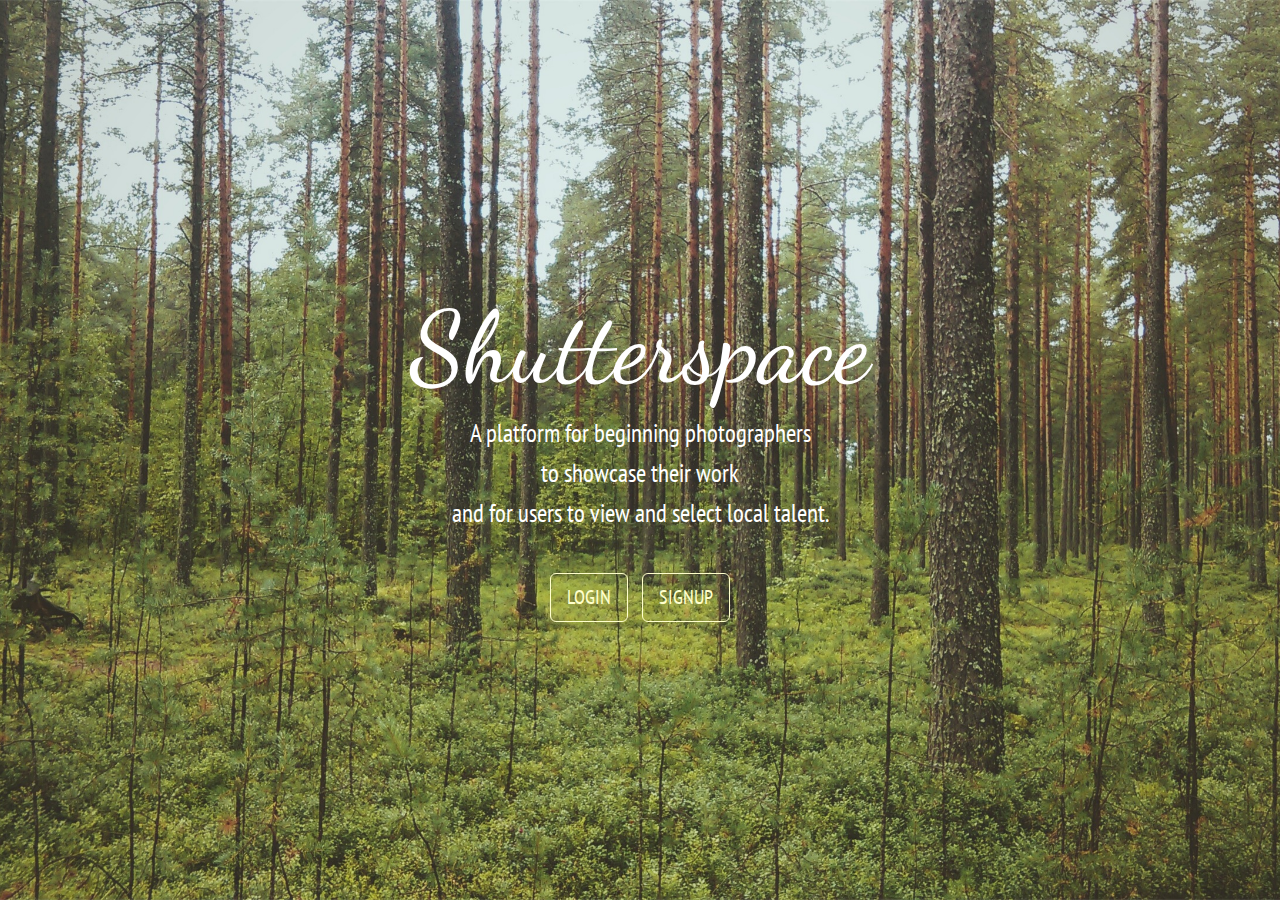
<file: static/index.html>
<!DOCTYPE html>
<html lang="en">

<head>

    <meta charset="utf-8">
    <meta http-equiv="X-UA-Compatible" content="IE=edge">
    <meta name="viewport" content="width=device-width, initial-scale=1">
    <meta name="description" content="">
    <meta name="author" content="">

    <title>ShutterSpace</title>

    <!-- Bootstrap Core CSS -->
    <link href="css/bootstrap.min.css" rel="stylesheet">

    <!-- Custom CSS -->
    <link href="css/shutterspace.css" rel="stylesheet">

    <!-- Custom Fonts -->
    <link href="font-awesome/css/font-awesome.min.css" rel="stylesheet" type="text/css">
    <link href='http://fonts.googleapis.com/css?family=Dancing+Script' rel='stylesheet' type='text/css'>
    <link href='http://fonts.googleapis.com/css?family=PT+Sans+Narrow' rel='stylesheet' type='text/css'>



    <!-- HTML5 Shim and Respond.js IE8 support of HTML5 elements and media queries -->
    <!-- WARNING: Respond.js doesn't work if you view the page via file:// -->
    <!--[if lt IE 9]>
        <script src="https://oss.maxcdn.com/libs/html5shiv/3.7.0/html5shiv.js"></script>
        <script src="https://oss.maxcdn.com/libs/respond.js/1.4.2/respond.min.js"></script>
    <![endif]-->
</head>

<body id="page-top" data-spy="scroll" data-target=".navbar-fixed-top">

    <!-- Intro Header -->
    <header class="intro">
        <div class="intro-body">
            <div class="container">
                <div class="row">
                    <div class="col-md-8 col-md-offset-2">
                        <h1 class="brand-heading"><a href="index.html">Shutterspace</a></h1>
                        <p class="intro-text">A platform for beginning photographers<br/> 
                        to showcase their work <br/>
                        and for users to view and select local talent.</p>
                        <a href="login.html" class="btn btn-default btn-lg"><span class="network-name">LOGIN</span></a>
                        <a href="signup.html" class="btn btn-default btn-lg"><span class="network-name">SIGNUP</span></a>
                    </div>
                </div>
            </div>
        </div>
    </header>


    <!-- jQuery -->
    <script src="js/jquery.js"></script>

    <!-- Bootstrap Core JavaScript -->
    <script src="js/bootstrap.min.js"></script>

    <!-- Plugin JavaScript -->
    <script src="js/jquery.easing.min.js"></script>


    <!-- Custom Theme JavaScript -->
    <script src="js/shutterspace.js"></script>

</body>

</html>
</file>
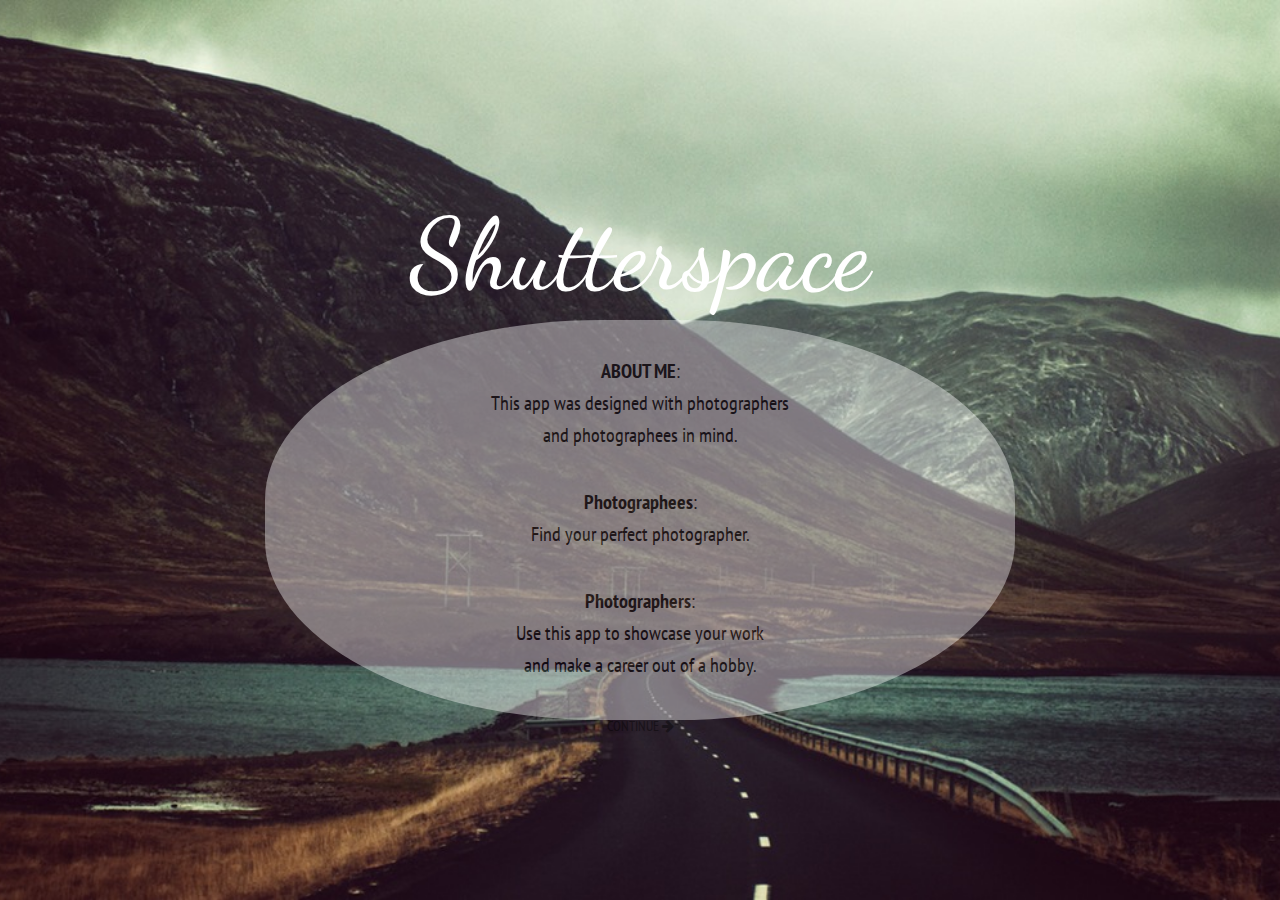
<file: static/aboutpage.html>
<!DOCTYPE html>
<html lang="en">

<head>

    <meta charset="utf-8">
    <meta http-equiv="X-UA-Compatible" content="IE=edge">
    <meta name="viewport" content="width=device-width, initial-scale=1">
    <meta name="description" content="">
    <meta name="author" content="">

    <title>ShutterSpace</title>

    <!-- Bootstrap Core CSS -->
    <link href="css/bootstrap.min.css" rel="stylesheet">

    <!-- Custom CSS -->
    <link href="css/shutterspace.css" rel="stylesheet">

    <!-- Icons -->
    <link rel="stylesheet" type="text/css" media="screen" href="ionicons-2.0.1/css/ionicons.min.css?v=2.0.1">

    <!-- Custom Fonts -->
    <link href="font-awesome/css/font-awesome.min.css" rel="stylesheet" type="text/css">
    <link href='http://fonts.googleapis.com/css?family=Dancing+Script' rel='stylesheet' type='text/css'>
    <link href='http://fonts.googleapis.com/css?family=PT+Sans+Narrow' rel='stylesheet' type='text/css'>



    <!-- HTML5 Shim and Respond.js IE8 support of HTML5 elements and media queries -->
    <!-- WARNING: Respond.js doesn't work if you view the page via file:// -->
    <!--[if lt IE 9]>
        <script src="https://oss.maxcdn.com/libs/html5shiv/3.7.0/html5shiv.js"></script>
        <script src="https://oss.maxcdn.com/libs/respond.js/1.4.2/respond.min.js"></script>
    <![endif]-->
</head>

<body id="page-top" data-spy="scroll" data-target=".navbar-fixed-top">

    <!-- Intro Header -->
    <header class="about">
        <div class="about-body">
            <div class="container">
                <div class="row">
                    <div class="col-md-8 col-md-offset-2">
                        <h1 class="brand-heading"><a href="index.html">Shutterspace</a></h1>
                        <div class="aboutme">
                            <p><strong>ABOUT ME</strong>:
                            <br/>This app was designed with photographers <br/>and photographees in mind. </p>
                            <p><strong>Photographees</strong>: <br/>Find your perfect photographer.</p>
                            <p><strong>Photographers</strong>: <br/>Use this app to showcase your work <br/>and make a career out of a hobby.</p>
                            <a href="signup.html"><div class="continue">CONTINUE <i class="fa fa-arrow-right"></i></a></div>
                        </div>

                    </div>
                </div>
            </div>
        </div>
    </header>


    <!-- jQuery -->
    <script src="js/jquery.js"></script>

    <!-- Bootstrap Core JavaScript -->
    <script src="js/bootstrap.min.js"></script>

    <!-- Plugin JavaScript -->
    <script src="js/jquery.easing.min.js"></script>


    <!-- Custom Theme JavaScript -->
    <script src="js/shutterspace.js"></script>

</body>

</html>
</file>
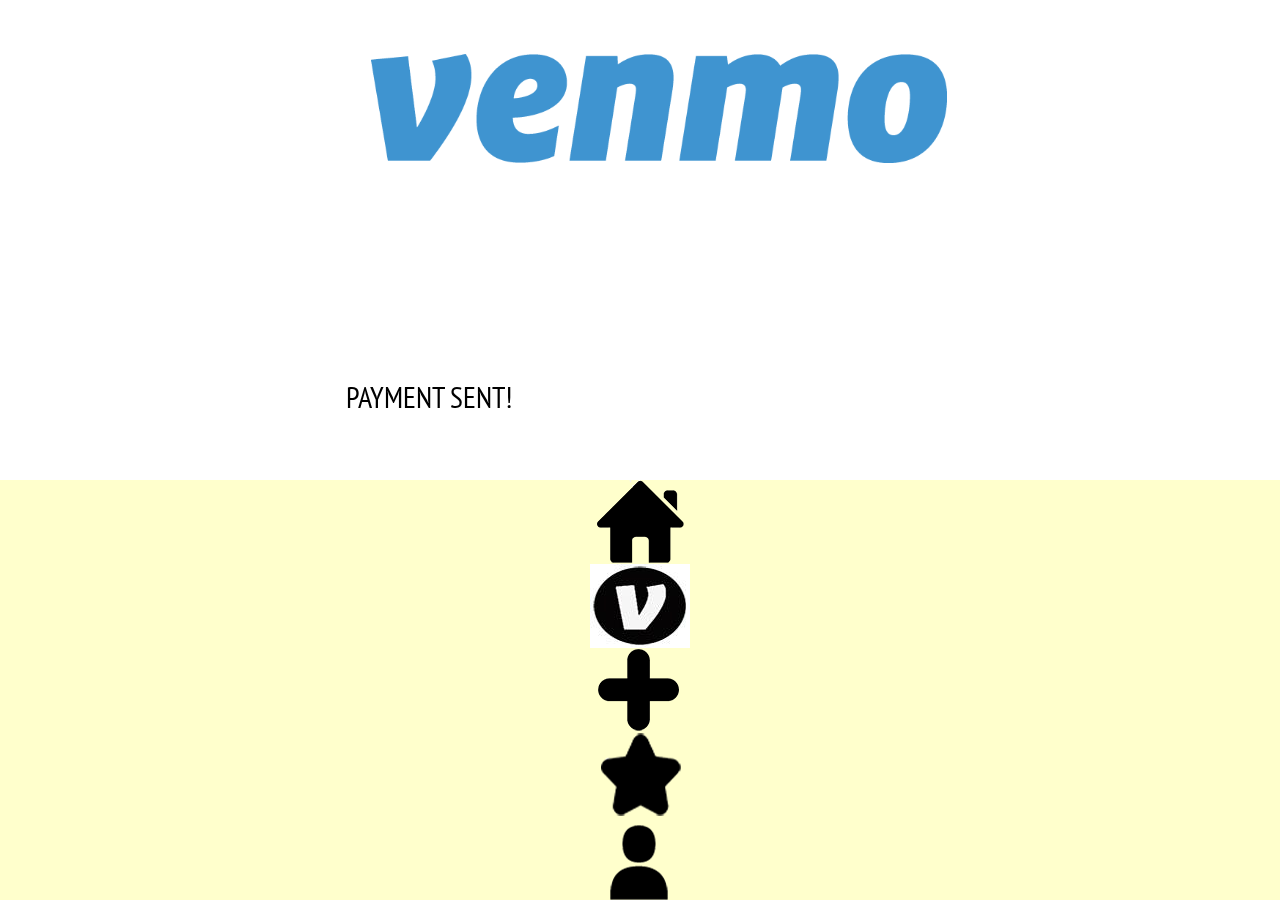
<file: static/pay.html>
<!DOCTYPE html>
<html lang="en">

<head>

    <meta charset="utf-8">
    <meta http-equiv="X-UA-Compatible" content="IE=edge">
    <meta name="viewport" content="width=device-width, initial-scale=1">
    <meta name="description" content="">
    <meta name="author" content="">

    <title>ShutterSpace</title>

    <!-- Bootstrap Core CSS -->
    <link href="css/bootstrap.min.css" rel="stylesheet">

    <!-- Custom CSS -->
    <link href="css/shutterspace.css" rel="stylesheet">

    <!-- Custom Fonts -->
    <link href="font-awesome/css/font-awesome.min.css" rel="stylesheet" type="text/css">
    <link href='http://fonts.googleapis.com/css?family=Dancing+Script' rel='stylesheet' type='text/css'>
    <link href='http://fonts.googleapis.com/css?family=PT+Sans+Narrow' rel='stylesheet' type='text/css'>


    <!-- HTML5 Shim and Respond.js IE8 support of HTML5 elements and media queries -->
    <!-- WARNING: Respond.js doesn't work if you view the page via file:// -->
    <!--[if lt IE 9]>
        <script src="https://oss.maxcdn.com/libs/html5shiv/3.7.0/html5shiv.js"></script>
        <script src="https://oss.maxcdn.com/libs/respond.js/1.4.2/respond.min.js"></script>
    <![endif]-->


</head>
<body>
    <div class="container">
        <img class ="venmoimg" src="img/venmo.png"/>

        <h2 class = "payment"> Payment Sent! </h2>
    </div>

<header class="homepage">
    <div class="homepage-body">
    <div class="bottom">
        <div class="footer">
                <div class="footericons"><a href="homepage.html"><img class="icons" src="img/home.png"/></a></div>
                <div class="footericons"><a href="venmo.html"><img class="iconsv" src="img/venmo1.png"/></a></div>
                <div class="footericons"><a href="upload.html"><img class="icons" src="img/plus.png"/></a></div>
                <div class="footericons"><a href="liked.html"><img class="icons" src="img/star.png"/></a></div>
                <div class="footericons"> <a href="profile.html"><img class="icons" src="img/person.png"/></a></div>
        </div>
    </div>
    </div>
</header>
</body>
</file>
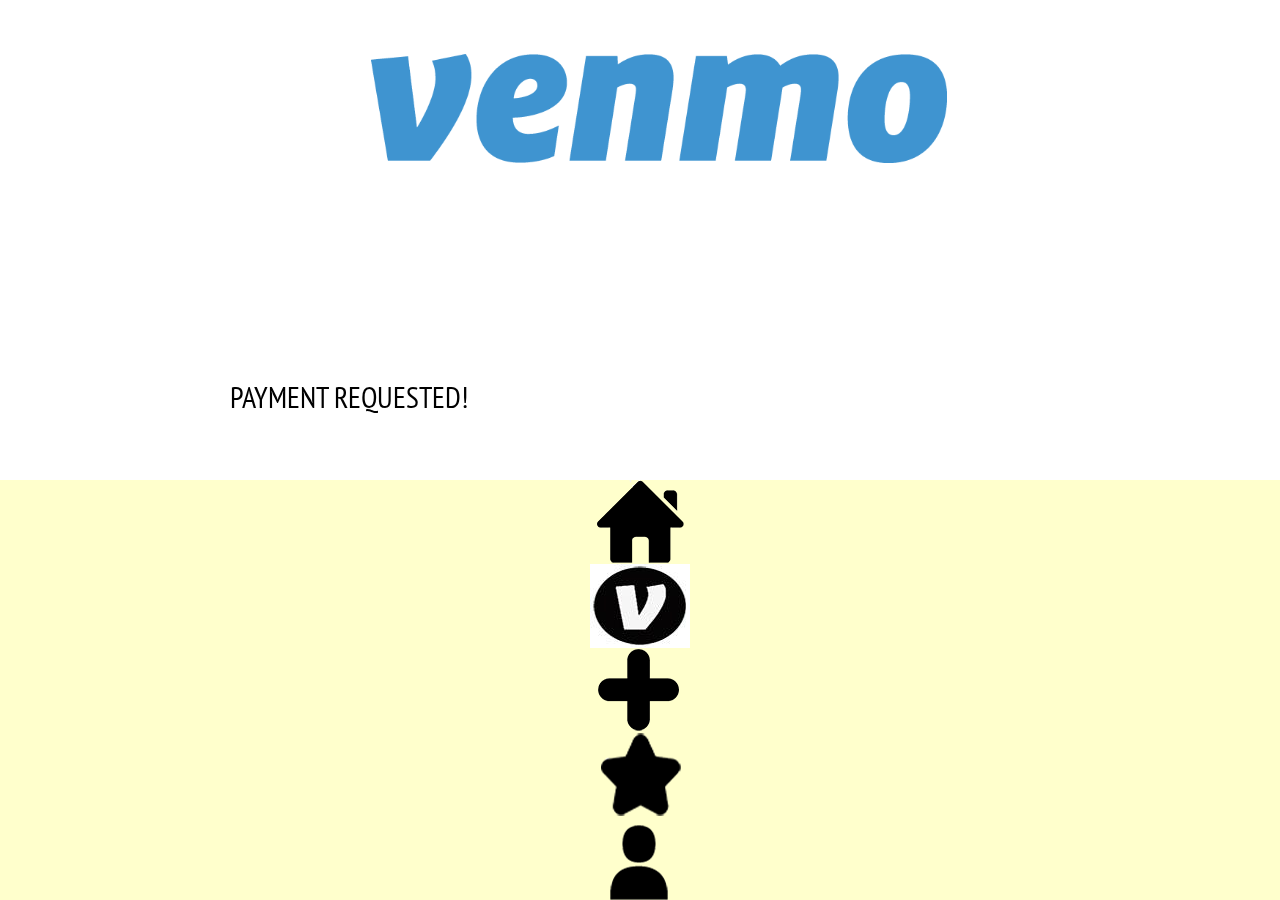
<file: static/req.html>
<!DOCTYPE html>
<html lang="en">

<head>

    <meta charset="utf-8">
    <meta http-equiv="X-UA-Compatible" content="IE=edge">
    <meta name="viewport" content="width=device-width, initial-scale=1">
    <meta name="description" content="">
    <meta name="author" content="">

    <title>ShutterSpace</title>

    <!-- Bootstrap Core CSS -->
    <link href="css/bootstrap.min.css" rel="stylesheet">

    <!-- Custom CSS -->
    <link href="css/shutterspace.css" rel="stylesheet">

    <!-- Custom Fonts -->
    <link href="font-awesome/css/font-awesome.min.css" rel="stylesheet" type="text/css">
    <link href='http://fonts.googleapis.com/css?family=Dancing+Script' rel='stylesheet' type='text/css'>
    <link href='http://fonts.googleapis.com/css?family=PT+Sans+Narrow' rel='stylesheet' type='text/css'>


    <!-- HTML5 Shim and Respond.js IE8 support of HTML5 elements and media queries -->
    <!-- WARNING: Respond.js doesn't work if you view the page via file:// -->
    <!--[if lt IE 9]>
        <script src="https://oss.maxcdn.com/libs/html5shiv/3.7.0/html5shiv.js"></script>
        <script src="https://oss.maxcdn.com/libs/respond.js/1.4.2/respond.min.js"></script>
    <![endif]-->


</head>
<body>
    <div class="container">
        <img class ="venmoimg" src="img/venmo.png"/>
        <h2 class = "request"> Payment Requested! </h2>
    </div>

<header class="homepage">
    <div class="homepage-body">
    <div class="bottom">
        <div class="footer">
                <div class="footericons"><a href="homepage.html"><img class="icons" src="img/home.png"/></a></div>
                <div class="footericons"><a href="venmo.html"><img class="iconsv" src="img/venmo1.png"/></a></div>
                <div class="footericons"><a href="upload.html"><img class="icons" src="img/plus.png"/></a></div>
                <div class="footericons"><a href="liked.html"><img class="icons" src="img/star.png"/></a></div>
                <div class="footericons"> <a href="profile.html"><img class="icons" src="img/person.png"/></a></div>
        </div>
    </div>
    </div>
</header>
</body>
</file>
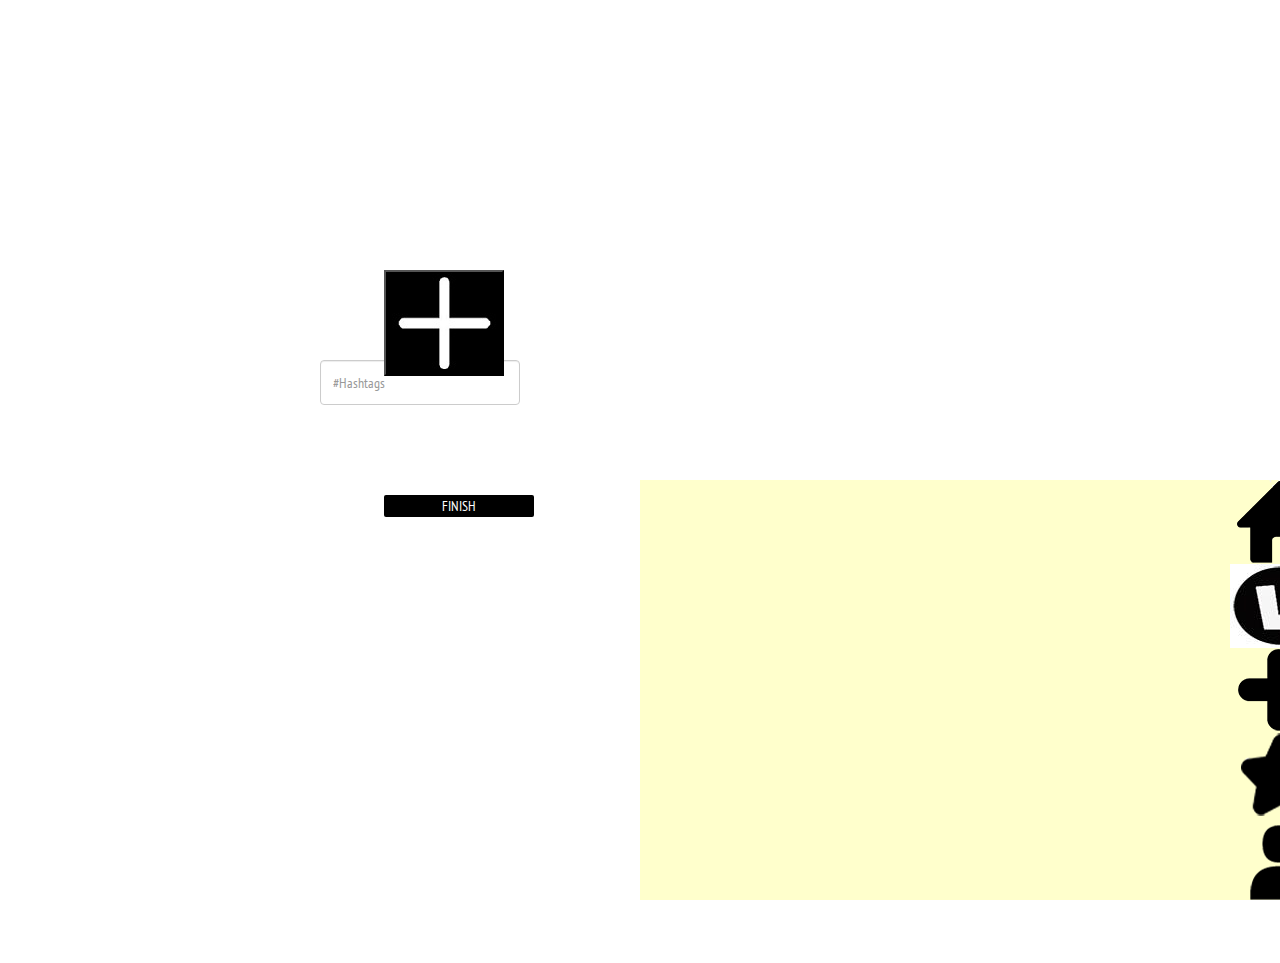
<file: static/upload.html>
<!DOCTYPE html>
<html lang="en">

<head>

    <meta charset="utf-8">
    <meta http-equiv="X-UA-Compatible" content="IE=edge">
    <meta name="viewport" content="width=device-width, initial-scale=1">
    <meta name="description" content="">
    <meta name="author" content="">

    <title>ShutterSpace</title>

    <!-- Bootstrap Core CSS -->
    <link href="css/bootstrap.min.css" rel="stylesheet">

    <!-- Custom CSS -->
    <link href="css/shutterspace.css" rel="stylesheet">

    <!-- Custom Fonts -->
    <link href="font-awesome/css/font-awesome.min.css" rel="stylesheet" type="text/css">
    <link href='http://fonts.googleapis.com/css?family=Dancing+Script' rel='stylesheet' type='text/css'>
    <link href='http://fonts.googleapis.com/css?family=PT+Sans+Narrow' rel='stylesheet' type='text/css'>


    <!-- HTML5 Shim and Respond.js IE8 support of HTML5 elements and media queries -->
    <!-- WARNING: Respond.js doesn't work if you view the page via file:// -->
    <!--[if lt IE 9]>
        <script src="https://oss.maxcdn.com/libs/html5shiv/3.7.0/html5shiv.js"></script>
        <script src="https://oss.maxcdn.com/libs/respond.js/1.4.2/respond.min.js"></script>
    <![endif]-->


</head>
<body>
    <div class = "container">
        <h2 class = "venmoname"> Upload </h2>
    </div>

    <div class = "hashtags">
        <input type="text" class="hashtags form-control" placeholder="#Hashtags">
    </div>

    <div class = "upbtn">
        <a href = "uploadpic.html">
        <button style="background-color:black" class = "uploadbtn">
            <img src="img/upload.jpg">
        </button>
    </div>

    <div class = "finishbtn">
        <a href = "uploaded.html">
        <button style="background-color:black" class = "finbtn"> Finish </button>
    </div>

<header class="homepage">
    <div class="homepage-body">
    <div class="bottom">
        <div class="footer">
                <div class="footericons"><a href="homepage.html"><img class="icons" src="img/home.png"/></a></div>
                <div class="footericons"><a href="venmo.html"><img class="iconsv" src="img/venmo1.png"/></a></div>
                <div class="footericons"><a href="upload.html"><img class="icons" src="img/plus.png"/></a></div>
                <div class="footericons"><a href="liked.html"><img class="icons" src="img/star.png"/></a></div>
                <div class="footericons"> <a href="profile.html"><img class="icons" src="img/person.png"/></a></div>
        </div>
    </div>
    </div>
</header>

</body>
</file>
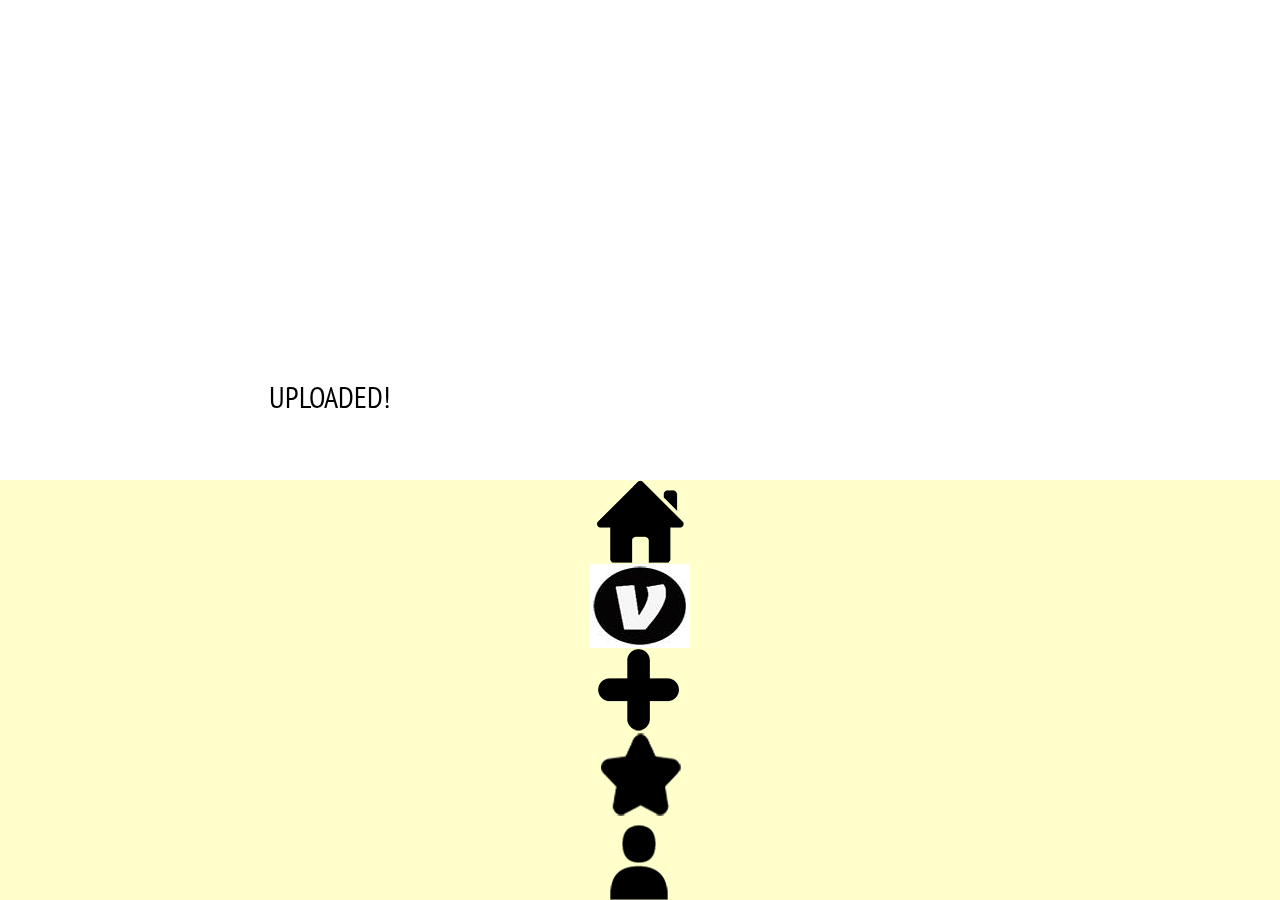
<file: static/uploaded.html>
<!DOCTYPE html>
<html lang="en">

<head>

    <meta charset="utf-8">
    <meta http-equiv="X-UA-Compatible" content="IE=edge">
    <meta name="viewport" content="width=device-width, initial-scale=1">
    <meta name="description" content="">
    <meta name="author" content="">

    <title>ShutterSpace</title>

    <!-- Bootstrap Core CSS -->
    <link href="css/bootstrap.min.css" rel="stylesheet">

    <!-- Custom CSS -->
    <link href="css/shutterspace.css" rel="stylesheet">

    <!-- Custom Fonts -->
    <link href="font-awesome/css/font-awesome.min.css" rel="stylesheet" type="text/css">
    <link href='http://fonts.googleapis.com/css?family=Dancing+Script' rel='stylesheet' type='text/css'>
    <link href='http://fonts.googleapis.com/css?family=PT+Sans+Narrow' rel='stylesheet' type='text/css'>


    <!-- HTML5 Shim and Respond.js IE8 support of HTML5 elements and media queries -->
    <!-- WARNING: Respond.js doesn't work if you view the page via file:// -->
    <!--[if lt IE 9]>
        <script src="https://oss.maxcdn.com/libs/html5shiv/3.7.0/html5shiv.js"></script>
        <script src="https://oss.maxcdn.com/libs/respond.js/1.4.2/respond.min.js"></script>
    <![endif]-->


</head>
<body>
    <h2 class = "uploaded"> Uploaded! </h2>
<header class="homepage">
    <div class="homepage-body">
    <div class="bottom">
        <div class="footer">
                <div class="footericons"><a href="homepage.html"><img class="icons" src="img/home.png"/></a></div>
                <div class="footericons"><a href="venmo.html"><img class="iconsv" src="img/venmo1.png"/></a></div>
                <div class="footericons"><a href="upload.html"><img class="icons" src="img/plus.png"/></a></div>
                <div class="footericons"><a href="liked.html"><img class="icons" src="img/star.png"/></a></div>
                <div class="footericons"> <a href="profile.html"><img class="icons" src="img/person.png"/></a></div>
        </div>
    </div>
    </div>
</header>
</body>
</file>
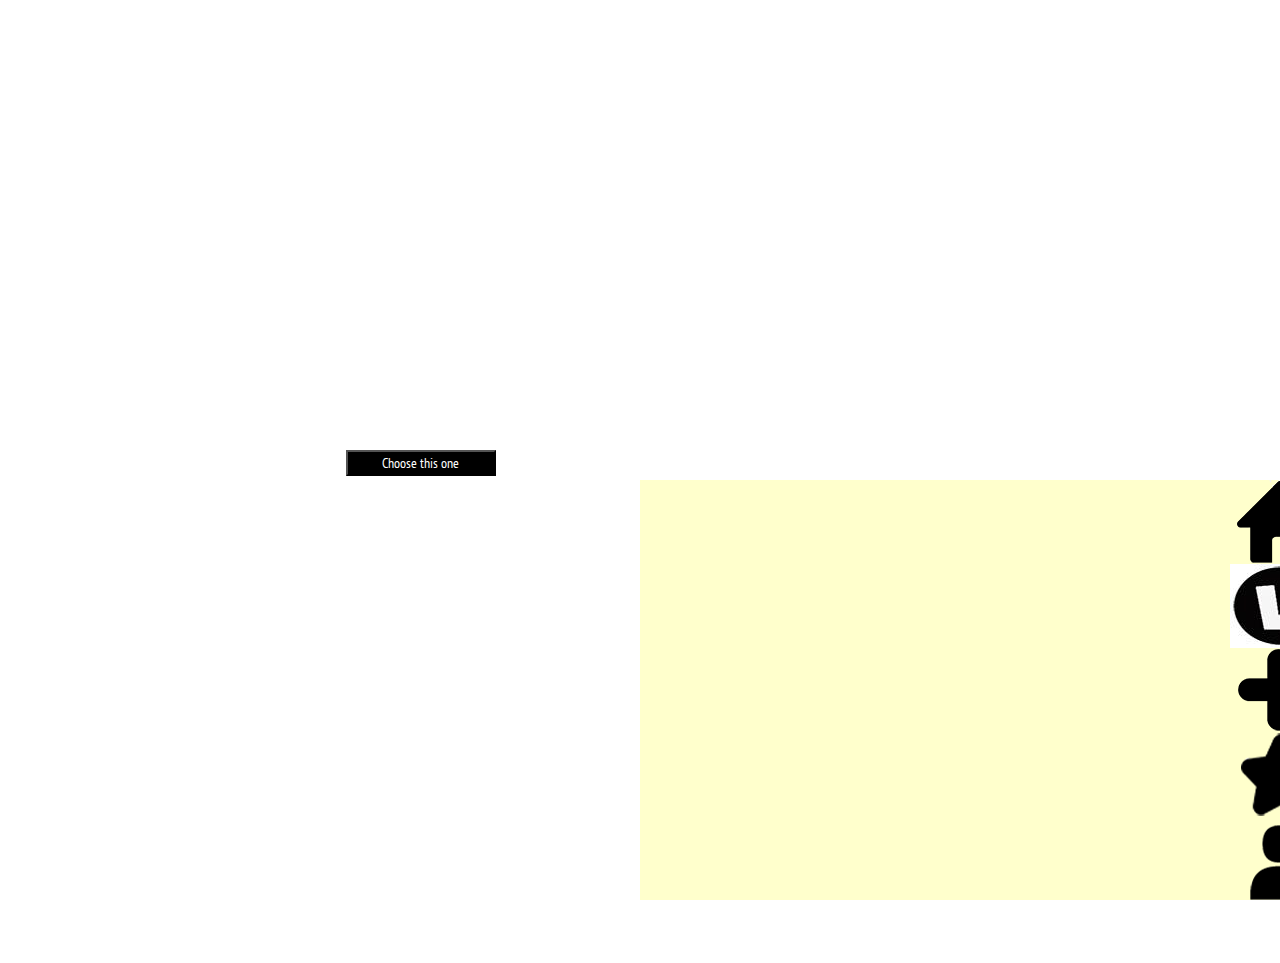
<file: static/uploadpic.html>
<!DOCTYPE html>
<html lang="en">

<head>

    <meta charset="utf-8">
    <meta http-equiv="X-UA-Compatible" content="IE=edge">
    <meta name="viewport" content="width=device-width, initial-scale=1">
    <meta name="description" content="">
    <meta name="author" content="">

    <title>ShutterSpace</title>

    <!-- Bootstrap Core CSS -->
    <link href="css/bootstrap.min.css" rel="stylesheet">

    <!-- Custom CSS -->
    <link href="css/shutterspace.css" rel="stylesheet">

    <!-- Custom Fonts -->
    <link href="font-awesome/css/font-awesome.min.css" rel="stylesheet" type="text/css">
    <link href='http://fonts.googleapis.com/css?family=Dancing+Script' rel='stylesheet' type='text/css'>
    <link href='http://fonts.googleapis.com/css?family=PT+Sans+Narrow' rel='stylesheet' type='text/css'>


    <!-- HTML5 Shim and Respond.js IE8 support of HTML5 elements and media queries -->
    <!-- WARNING: Respond.js doesn't work if you view the page via file:// -->
    <!--[if lt IE 9]>
        <script src="https://oss.maxcdn.com/libs/html5shiv/3.7.0/html5shiv.js"></script>
        <script src="https://oss.maxcdn.com/libs/respond.js/1.4.2/respond.min.js"></script>
    <![endif]-->


</head>
<body>
    <h2 class = "venmoname"> Pictures to upload </h2>

    <div class = "container">
        <a href = "upload.html">
        <button style="background-color:black" class = "picchoicebtn"> Choose this one </button>
    </div>

<header class="homepage">
    <div class="homepage-body">
    <div class="bottom">
        <div class="footer">
                <div class="footericons"><a href="homepage.html"><img class="icons" src="img/home.png"/></a></div>
                <div class="footericons"><a href="venmo.html"><img class="iconsv" src="img/venmo1.png"/></a></div>
                <div class="footericons"><a href="upload.html"><img class="icons" src="img/plus.png"/></a></div>
                <div class="footericons"><a href="liked.html"><img class="icons" src="img/star.png"/></a></div>
                <div class="footericons"> <a href="profile.html"><img class="icons" src="img/person.png"/></a></div>
        </div>
    </div>
    </div>
</header>
</body>
</file>
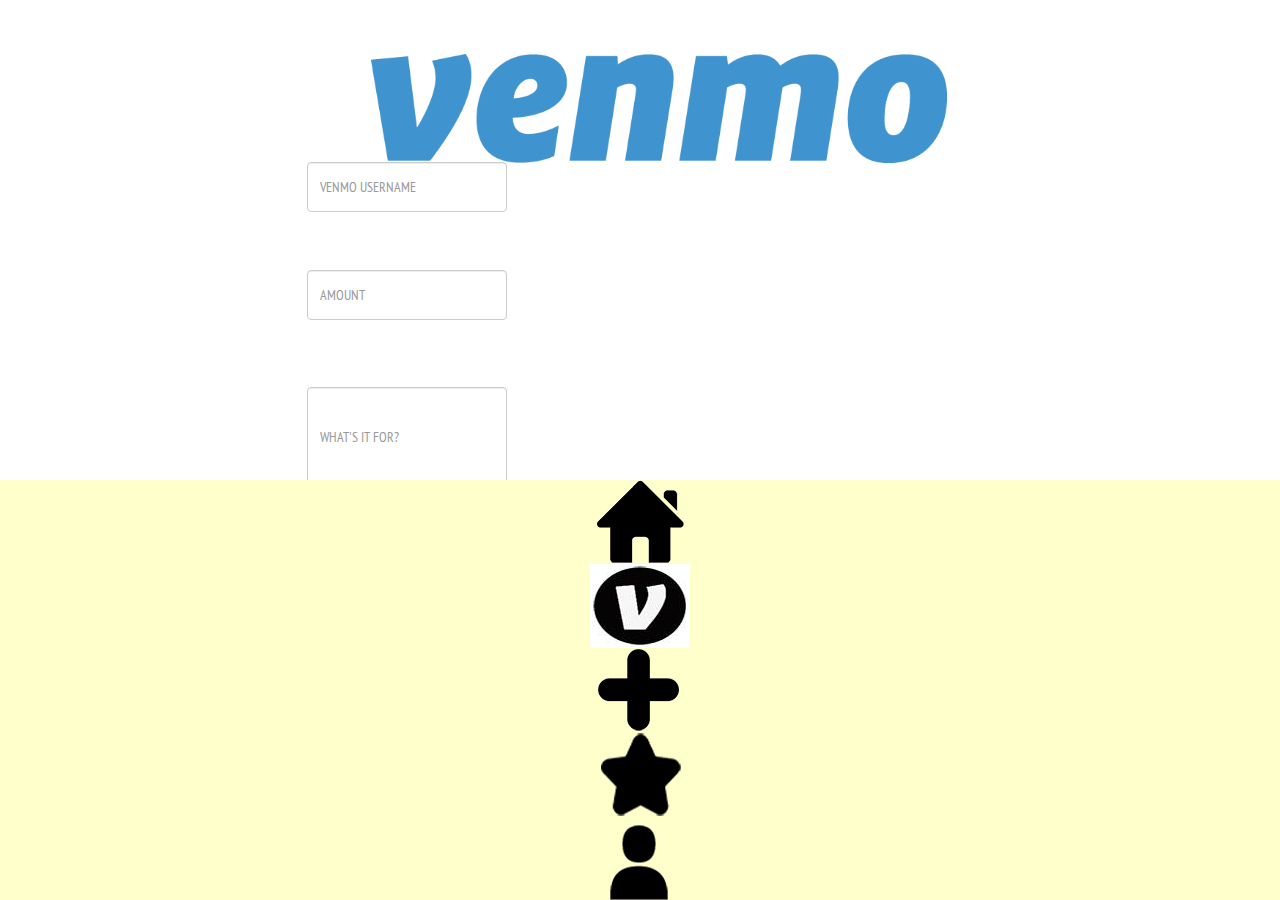
<file: static/venmo.html>
<!DOCTYPE html>
<html lang="en">

<head>

    <meta charset="utf-8">
    <meta http-equiv="X-UA-Compatible" content="IE=edge">
    <meta name="viewport" content="width=device-width, initial-scale=1">
    <meta name="description" content="">
    <meta name="author" content="">

    <title>ShutterSpace</title>

    <!-- Bootstrap Core CSS -->
    <link href="css/bootstrap.min.css" rel="stylesheet">

    <!-- Custom CSS -->
    <link href="css/shutterspace.css" rel="stylesheet">

    <!-- Custom Fonts -->
    <link href="font-awesome/css/font-awesome.min.css" rel="stylesheet" type="text/css">
    <link href='http://fonts.googleapis.com/css?family=Dancing+Script' rel='stylesheet' type='text/css'>
    <link href='http://fonts.googleapis.com/css?family=PT+Sans+Narrow' rel='stylesheet' type='text/css'>


    <!-- HTML5 Shim and Respond.js IE8 support of HTML5 elements and media queries -->
    <!-- WARNING: Respond.js doesn't work if you view the page via file:// -->
    <!--[if lt IE 9]>
        <script src="https://oss.maxcdn.com/libs/html5shiv/3.7.0/html5shiv.js"></script>
        <script src="https://oss.maxcdn.com/libs/respond.js/1.4.2/respond.min.js"></script>
    <![endif]-->


</head>
<body>

<header class="homepage">
    <div class="homepage-body">
<div class="container">
    <img class ="venmoimg" src="img/venmo.png"/>

    <div class="form-group">
        <input type="text" class="venmoinput form-control" placeholder="Venmo Username">
    </div>

    <div class="form-group">
        <input type="text" class="venmoney form-control" placeholder="Amount">
    </div>

    <div class="form-group">
        <input type="text" class="venmodescription form-control" placeholder="What's it for?">
    </div>

    <div class = "venmoreq">
        <a href="req.html">
        <button style="background-color:grey" class = "reqbtn">request</button>
    </div>

    <div class = "venmopay">
        <a href="pay.html">
        <button style="background-color:grey" class = "paybtn">pay</button>
    </div>

</div>

<div class="bottom">
    <div class="footer">
            <div class="footericons"><a href="homepage.html"><img class="icons" src="img/home.png"/></a></div>
            <div class="footericons"><a href="venmo.html"><img class="iconsv" src="img/venmo1.png"/></a></div>
            <div class="footericons"><a href="upload.html"><img class="icons" src="img/plus.png"/></a></div>
            <div class="footericons"><a href="liked.html"><img class="icons" src="img/star.png"/></a></div>
            <div class="footericons"> <a href="profile.html"><img class="icons" src="img/person.png"/></a></div>
    </div>
</div>

</div>
</header>

</body>
</html>
</file>
<file: static/css/shutterspace.css>
/*!
 * Start Bootstrap - Grayscale Bootstrap Theme (http://startbootstrap.com)
 * Code licensed under the Apache License v2.0.
 * For details, see http://www.apache.org/licenses/LICENSE-2.0.
 */

body {
    width: 100%;
    height: 100%;
    font-family: 'Dancing Script', cursive;
    color: #fff;
    background-color: #fff;
}

html {
    width: 100%;
    height: 100%;
}

h1 {
    font-family: 'Dancing Script', cursive;
    text-transform:none;
}

h2,
h3,
h4 {
    text-transform:none;
}

h5,
h6 {
    margin: 0 0 35px;
    text-transform: uppercase;
    font-family: 'Dancing Script', cursive;
    font-weight: 700;
    letter-spacing: 1px;
}

p {
    margin: 0 0 25px;
    font-size: 18px;
    line-height: 1.5;
}

@media(min-width:767px) {
    p {
        margin: 0 0 35px;
        font-size: 20px;
        line-height: 1.6;
    }
}

a {
    color: #fff;
    -webkit-transition: all .2s ease-in-out;
    -moz-transition: all .2s ease-in-out;
    transition: all .2s ease-in-out;
}

a:hover,
a:focus {
    text-decoration: none;
    color: #FFFFCC;
}

.gohome {
    margin-right:95%;
}

.fa .fa-arrow-left {
    font-size:50px;
}

.arrow-down {
    position:fixed;
    top:30%;
}

.light {
    font-weight: 400;
}

.navbar-custom {
    margin-bottom: 0;
    border-bottom: 1px solid rgba(255,255,255,.3);
    text-transform: uppercase;
    font-family: Montserrat,"Helvetica Neue",Helvetica,Arial,sans-serif;
    background-color: #000;
}

.navbar-custom .navbar-brand {
    font-weight: 700;
}

.navbar-custom .navbar-brand:focus {
    outline: 0;
}

.navbar-custom .navbar-brand .navbar-toggle {
    padding: 4px 6px;
    font-size: 16px;
    color: #fff;
}

.navbar-custom .navbar-brand .navbar-toggle:focus,
.navbar-custom .navbar-brand .navbar-toggle:active {
    outline: 0;
}

.navbar-custom a {
    color: #fff;
}

.navbar-custom .nav li.active {
    outline: none;
    background-color: rgba(255,255,255,.3);
}

.navbar-custom .nav li a {
    -webkit-transition: background .3s ease-in-out;
    -moz-transition: background .3s ease-in-out;
    transition: background .3s ease-in-out;
}

.navbar-custom .nav li a:hover,
.navbar-custom .nav li a:focus,
.navbar-custom .nav li a.active {
    outline: 0;
    background-color: rgba(255,255,255,.3);
}

@media(min-width:767px) {
    .navbar {
        padding: 20px 0;
        border-bottom: 0;
        letter-spacing: 1px;
        background: 0 0;
        -webkit-transition: background .5s ease-in-out,padding .5s ease-in-out;
        -moz-transition: background .5s ease-in-out,padding .5s ease-in-out;
        transition: background .5s ease-in-out,padding .5s ease-in-out;
    }

    .top-nav-collapse {
        padding: 0;
        background-color: #000;
    }

    .navbar-custom.top-nav-collapse {
        border-bottom: 1px solid rgba(255,255,255,.3);
    }
}

.intro {
    display: table;
    width: 100%;
    height: 100%;
    padding: 100px 0;
    text-align: center;
    color: #fff;
    background: url(../img/forest.jpg) no-repeat bottom center scroll;
    background-color: #fff;
    -webkit-background-size: cover;
    -moz-background-size: cover;
    background-size: cover;
    -o-background-size: cover;
}

.intro .intro-body {
    display: table-cell;
    vertical-align: middle;
}

.intro .intro-body .brand-heading {
    font-size: 40px;
}

.intro .intro-body .intro-text {
    font-size: 18px;
    font-family: 'PT Sans Narrow', sans-serif;
}

@media(min-width:767px) {
    .intro {
        height: 100%;
        padding: 0;
    }

    .intro .intro-body .brand-heading {
        font-size: 100px;
    }

    .intro .intro-body .intro-text {
        font-size: 25px;
    }
}

.login {
    display: table;
    width: 100%;
    height: 100%;
    padding: 100px 0;
    text-align: center;
    color: #fff;
    background: url(../img/waterfall.jpeg) no-repeat bottom center scroll;
    background-color: #fff;
    -webkit-background-size: cover;
    -moz-background-size: cover;
    background-size: cover;
    -o-background-size: cover;
}

.login .login-body {
    display: table-cell;
    vertical-align: middle;
}

.login .login-body .brand-heading {
    font-size: 40px;
}

.login .login-body .login-text {
    font-size: 18px;
}

@media(min-width:767px) {
    .login {
        height: 100%;
        padding: 0;
    }

    .login .login-body .brand-heading {
        font-size: 100px;
    }

    .login .login-body .login-text {
        font-size: 25px;
    }
}

.signup {
    display: table;
    width: 100%;
    height: 100%;
    padding: 100px 0;
    text-align: center;
    color: #fff;
    background: url(../img/lights.jpeg) no-repeat bottom center scroll;
    background-color: #fff;
    -webkit-background-size: cover;
    -moz-background-size: cover;
    background-size: cover;
    -o-background-size: cover;
}

.signup .signup-body {
    display: table-cell;
    vertical-align: middle;
}

.signup .signup-body .brand-heading {
    font-size: 40px;
}

.signp .signup-body .signup-text {
    font-size: 18px;
}

@media(min-width:767px) {
    .signup {
        height: 100%;
        padding: 0;
    }

    .signup .signup-body .brand-heading {
        font-size: 100px;
    }

    .signup .signup-body .login-text {
        font-size: 25px;
    }
}

.bottom .fa-instagram {
    font-size:80px;
}

.col-md-offset-2 .fa-arrow-left {
    font-size:25px;
}

.about {
    display: table;
    width: 100%;
    height: 100%;
    padding: 100px 0;
    text-align: center;
    color: #fff;
    background: url(../img/lake.jpeg) no-repeat bottom center scroll;
    background-color: #fff;
    -webkit-background-size: cover;
    -moz-background-size: cover;
    background-size: cover;
    -o-background-size: cover;
}

.about .about-body {
    display: table-cell;
    vertical-align: middle;
}

.about .about-body .brand-heading {
    font-size: 40px;
}

.about .about-body .about-text {
    font-size: 18px;
}

@media(min-width:767px) {
    .about {
        height: 100%;
        padding: 0;
    }

    .about .about-body .brand-heading {
        font-size: 100px;
    }

    .about .about-body .login-text {
        font-size: 25px;
    }
}

.aboutme {
    font-family:'PT Sans Narrow', sans-serif;
    background-color:#fff;
    opacity:0.4;
    border-radius:45%;
    height:400px;
    color:#000;
    text-align:center;
    padding-top:35px;
}

.aboutme a {
    color:#000;
}

.continue {
    color:#000;
    padding-top:0px;
}

.homepage {
    display: table;
    width: 100%;
    height: 100%;
    padding: 100px 0;
    text-align: center;
    color: #000;
    background: url(../img/) no-repeat bottom center scroll;
    background-color: #fff;
    -webkit-background-size: cover;
    -moz-background-size: cover;
    background-size: cover;
    -o-background-size: cover;
}

.homepage a {
    color:#000;
}

.homepage .homepage-body {
    display: table-cell;
    vertical-align: middle;
}

.homepage .homepage-body .brand-heading {
    font-size: 40px;
    top:0;
    left:34%;
    position:absolute;
}

.homepage .homepage-body .brand-heading:hover {
    color:#FFFFCC;
}

.homepage .homepage-body .homepage-text {
    font-size: 18px;
}

@media(min-width:767px) {
    .homepage {
        height: 100%;
        padding: 0;
    }

    .homepage .homepage-body .brand-heading {
        font-size: 100px;
    }

    .homepage .homepage-body .homepage-text {
        font-size: 25px;
    }
}

/* Search Bar */
.cf:before, .cf:after{
    content:"";
    display:table;
}
 
.cf:after{
    clear:both;
}
 
.cf{
    zoom:1;
} 

/* Form wrapper styling */
.form-wrapper {
    position:fixed;
    width: 460px;
    padding: 10px;
    left:35%;
    top:18%;
    background: #fff;
    border-radius: 5px;
}

/* Form text input */
.form-wrapper input {
    width: 330px;
    height: 40px;
    padding: 10px 5px;
    float: left;    
    font: "Helvetica Neue",Helvetica,Arial,sans-serif;
    border: 0;
    background: #eee;
    border-radius: 3px 0 0 3px;      
}
 
.form-wrapper input:focus {
    outline: 0;
    background: #fff;
    box-shadow: 0 0 2px rgba(0,0,0,.8) inset;
}
 
.form-wrapper input::-webkit-input-placeholder {
   color: #999;
   font-weight: normal;
}
 
.form-wrapper input:-moz-placeholder {
    color: #999;
    font-weight: normal;
}
 
.form-wrapper input:-ms-input-placeholder {
    color: #999;
    font-weight: normal;
}    
 
/* Form submit button */
.form-wrapper button {
    overflow: visible;
    position: relative;
    float: right;
    border: 0;
    padding: 0;
    cursor: pointer;
    height: 40px;
    width: 110px;
    font: "Helvetica Neue",Helvetica,Arial,sans-serif;
    color: #fff;
    text-transform: uppercase;
    background: #d83c3c;
    border-radius: 0 3px 3px 0;      
    text-shadow: 0 -1px 0 rgba(0, 0 ,0, .3);
}   

.form-wrapper button a {
    color:#fff;
}

.form-wrapper button:hover {     
    background: #e54040;
}   
   
.form-wrapper button:active,
.form-wrapper button:focus {   
    background: #c42f2f;
    outline: 0;   
}
 
.form-wrapper button:before { /* left arrow */
    content: '';
    position: absolute;
    border-width: 8px 8px 8px 0;
    border-style: solid solid solid none;
    border-color: transparent #d83c3c transparent;
    top: 12px;
    left: -6px;
}
 
.form-wrapper button:hover:before {
    border-right-color: #e54040;
}
 
.form-wrapper button:focus:before,
.form-wrapper button:active:before {
    border-right-color: #c42f2f;
}      
 
.form-wrapper button::-moz-focus-inner { /* remove extra button spacing for Mozilla Firefox */
    border: 0;
    padding: 0;
}   

@media(max-width:767px) {
    .form-wrapper {
        width: 300px;
        padding: 8px;
        left: 10%;
        top: 55%;
        background: #fff;
        border-radius: 10px;
    }

    .form-wrapper input {
        width: 224px;
        height: 40px;
        padding: 10px 5px;
        float: left;    
        font: "Helvetica Neue",Helvetica,Arial,sans-serif;
        border: 0;
        background: #eee;
  
    }

    .form-wrapper button {
        overflow: visible;
        position: relative;
        float: right;
        border: 0;
        padding: 0;
        cursor: pointer;
        height: 40px;
        width: 59.9px;
        font: "Helvetica Neue",Helvetica,Arial,sans-serif;
        color: #fff;
        text-transform: uppercase;
        background: #d83c3c;
        border-radius: 0 3px 3px 0;      
        text-shadow: 0 -1px 0 rgba(0, 0 ,0, .3);
    }       
}

/* Search Bar 2*/
.cf:before, .cf:after{
    content:"";
    display:table;
}
 
.cf:after{
    clear:both;
}
 
.cf{
    zoom:1;
} 

/* Form wrapper styling */
.form-wrapperp {
    position:fixed;
    width: 460px;
    padding: 10px;
    left:35%;
    top:18%;
    background: #fff;
    border-radius: 5px;
}

/* Form text input */
.form-wrapperp input {
    width: 330px;
    height: 40px;
    padding: 10px 5px;
    float: left;    
    font: "Helvetica Neue",Helvetica,Arial,sans-serif;
    border: 0;
    background: #eee;
    border-radius: 3px 0 0 3px;      
}
 
.form-wrapperp input:focus {
    outline: 0;
    background: #fff;
    box-shadow: 0 0 2px rgba(0,0,0,.8) inset;
}
 
.form-wrapperp input::-webkit-input-placeholder {
   color: #999;
   font-weight: normal;
}
 
.form-wrapperp input:-moz-placeholder {
    color: #999;
    font-weight: normal;
}
 
.form-wrapperp input:-ms-input-placeholder {
    color: #999;
    font-weight: normal;
}    
 
/* Form submit button */
.form-wrapperp button {
    overflow: visible;
    position: relative;
    float: right;
    border: 0;
    padding: 0;
    cursor: pointer;
    height: 40px;
    width: 110px;
    font: "Helvetica Neue",Helvetica,Arial,sans-serif;
    color: #fff;
    text-transform: uppercase;
    background: #d83c3c;
    border-radius: 0 3px 3px 0;      
    text-shadow: 0 -1px 0 rgba(0, 0 ,0, .3);
}   

.form-wrapperp button a {
    color:#fff;
}

.form-wrapperp button:hover {     
    background: #e54040;
}   
   
.form-wrapperp button:active,
.form-wrapperp button:focus {   
    background: #c42f2f;
    outline: 0;   
}
 
.form-wrapperp button:before { /* left arrow */
    content: '';
    position: absolute;
    border-width: 8px 8px 8px 0;
    border-style: solid solid solid none;
    border-color: transparent #d83c3c transparent;
    top: 12px;
    left: -6px;
}
 
.form-wrapperp button:hover:before {
    border-right-color: #e54040;
}
 
.form-wrapperp button:focus:before,
.form-wrapperp button:active:before {
    border-right-color: #c42f2f;
}      
 
.form-wrapperp button::-moz-focus-inner { /* remove extra button spacing for Mozilla Firefox */
    border: 0;
    padding: 0;
}   

@media(max-width:767px) {
    .form-wrapperp {
        width: 300px;
        padding: 8px;
        left: 10%;
        top: 4%;
        background: #fff;
        border-radius: 10px;
    }

    .form-wrapperp input {
        width: 224px;
        height: 40px;
        padding: 10px 5px;
        float: left;    
        font: "Helvetica Neue",Helvetica,Arial,sans-serif;
        border: 0;
        background: #eee;
  
    }

    .form-wrapperp button {
        overflow: visible;
        position: relative;
        float: right;
        border: 0;
        padding: 0;
        cursor: pointer;
        height: 40px;
        width: 59.9px;
        font: "Helvetica Neue",Helvetica,Arial,sans-serif;
        color: #fff;
        text-transform: uppercase;
        background: #d83c3c;
        border-radius: 0 3px 3px 0;      
        text-shadow: 0 -1px 0 rgba(0, 0 ,0, .3);
    }       
}

#w1 {
    width:48%;
    height:145px;
}

#w2 {
    width:48%;
    height:145px;
}
#w3 {
    width:48%;
    height:145px;
    padding-top:10px;
    padding-bottom:10px;
}
#w4 {
    width:48%;
    height:145px;
    padding-top:10px;
    padding-bottom:10px;
}

.l1 {
    width:80%;
    height:160px;
    padding-bottom:10px;
}

@-webkit-keyframes pulse {    
    0 {
        -webkit-transform: scale(1);
        transform: scale(1);
    }

    50% {
        -webkit-transform: scale(1.2);
        transform: scale(1.2);
    }

    100% {
        -webkit-transform: scale(1);
        transform: scale(1);
    }
}

@-moz-keyframes pulse {    
    0 {
        -moz-transform: scale(1);
        transform: scale(1);
    }

    50% {
        -moz-transform: scale(1.2);
        transform: scale(1.2);
    }

    100% {
        -moz-transform: scale(1);
        transform: scale(1);
    }
}

.content-section {
    padding-top: 100px;
}

.download-section {
    width: 100%;
    padding: 50px 0;
    color: #fff;
    background: url(../img/downloads-bg.jpg) no-repeat center center scroll;
    background-color: #000;
    -webkit-background-size: cover;
    -moz-background-size: cover;
    background-size: cover;
    -o-background-size: cover;
}

#map {
    width: 100%;
    height: 200px;
    margin-top: 100px;
}

@media(min-width:767px) {
    .content-section {
        padding-top: 250px;
    }

    .download-section {
        padding: 100px 0;
    }

    #map {
        height: 400px;
        margin-top: 250px;
    }
}

.btn {
    text-transform: uppercase;
    font-family: 'PT Sans Narrow', sans-serif;
    font-weight: 400;
    -webkit-transition: all .3s ease-in-out;
    -moz-transition: all .3s ease-in-out;
    transition: all .3s ease-in-out;
}

.btn-default {
    border: 1px solid #FFFFCC;
    color: #FFFFCC;
    font-size:20px;
    margin:5px;
    background-color: transparent;
}

.btn-default:hover,
.btn-default:focus {
    border: 1px solid #FFFFCC;
    outline: 0;
    color: #000;
    background-color: #FFFFCC;
}

.btn-default-a {
    border: 1px solid #FFFFCC;
    color: #FFFFCC;
    font-size:20px;
    margin:5px;
    top:72%;
    left:38%;
    position:fixed;
    background-color: transparent;
}

.btn-default-b {
    border: 1px solid #FFFFCC;
    color: #FFFFCC;
    font-size:20px;
    margin:5px;
    top:72%;
    left:44%;
    position:fixed;
    background-color: transparent;
}

ul.banner-social-buttons {
    margin-top: 0;
}

@media(max-width:1199px) {
    ul.banner-social-buttons {
        margin-top: 15px;
    }
}

@media(max-width:767px) {
    ul.banner-social-buttons li {
        display: block;
        margin-bottom: 20px;
        padding: 0;
    }

    ul.banner-social-buttons li:last-child {
        margin-bottom: 0;
    }
}

::-moz-selection {
    text-shadow: none;
    background: #fcfcfc;
    background: rgba(255,255,255,.2);
}

::selection {
    text-shadow: none;
    background: #fcfcfc;
    background: rgba(255,255,255,.2);
}

img::selection {
    background: 0 0;
}

img::-moz-selection {
    background: 0 0;
}

body {
    webkit-tap-highlight-color: rgba(255,255,255,.2);
}

.btn-primary {
    color:#fff;
    background-color:transparent;
    border-color:#fff;
}
.btn-primary:a {
    color:#FFFFCC;
}

.btn-primary:hover {
    color:#000;
    background-color:#FFFFCC;
    border-color:#fff;
}

button, input, select, textarea {
    font-family:'PT Sans Narrow', sans-serif;
}

.venmoimg {
    position:fixed;
    top:6%;
    width:45%;
    left:29%;
}

.venmoinput {
    text-transform: uppercase;
    font-family: 'PT Sans Narrow', sans-serif;
    position:fixed;
    top:18%;
    width:200px;
    height:50px;
    left:24%;
}

.venmoney {
    text-transform: uppercase;
    font-family: 'PT Sans Narrow', sans-serif;
    position:fixed;
    top:30%;
    width:200px;
    height:50px;
    left:24%;
}

.venmodescription {
    text-transform: uppercase;
    font-family: 'PT Sans Narrow', sans-serif;
    position:fixed;
    top:43%;
    width:200px;
    height:100px;
    left:24%;
}

.paybtn {
    text-transform: uppercase;
    font-family: 'PT Sans Narrow', sans-serif;
    position:fixed;
    top:66%;
    width:90px;
    height:50px;
    left:25%;
    color: #fff;
    text-transform: uppercase;
    background: #3D95CE;
    border-radius:2px;      
    border:0;
}

.reqbtn {
    text-transform: uppercase;
    font-family: 'PT Sans Narrow', sans-serif;
    position:fixed;
    top:66%;
    width:90px;
    height:50px;
    left:51%;
    color: #fff;
    text-transform: uppercase;
    background: #3D95CE;
    border-radius:2px;      
    border:0;
}

.payment {
    position:fixed;
    top:40%;
    color:#000;
    left:27%;
    text-transform: uppercase;
    font-family: 'PT Sans Narrow', sans-serif;
}

.request {
    position:fixed;
    top:40%;
    color:#000;
    left:18%;
    text-transform: uppercase;
    font-family: 'PT Sans Narrow', sans-serif;
}

.uploadname {
    position:fixed;
    top:5%;
    color:#99CCCC;
    left:36%;
    text-transform: uppercase;
    font-family: 'PT Sans Narrow', sans-serif;
}

.upbtn {
    position:fixed;
    width:150px;
    height:100px;
    left:30%;
    top:30%;
}

.hashtags {
    position:fixed;
    width:200px;
    height:45px;
    left:25%;
    top:40%;
}

.finbtn {
    position:fixed;
    top:55%;
    color:#000;
    left:30%;
    width:150px;
    color: #fff;
    text-transform: uppercase;
    background: #d83c3c;
    border-radius:2px;      
    border:0;
}
.finbtn:hover {
   background-color:#e54040; 
}

.picchoicebtn {
    position:fixed;
    width: 150px;
    left:27%;
    top:50%;
}

.uploaded {
    position:fixed;
    top:40%;
    color:#000;
    left:21%;
    text-transform: uppercase;
    font-family: 'PT Sans Narrow', sans-serif;
}

#icons {
    width:100%;
    padding-left:0;
}

ul {
  margin: 0px auto;
  width: 100%;
  list-style: none;
}

li {
  position: relative;
  display: inline-block;
  width: 19%;
  border-radius: 10px;
  list-style: none;
  font-weight: normal;
  font-size: 42px;
  cursor: pointer;
  text-align:center;
  background-color:#FFFFCC;
}

li:hover {
  color:#404040;
}

li.active {
  color: #cc99cc;
  background-color:#000;
}

a.active {
    color:#d83c3c;
}

.contactbtn {
    position:fixed;
    color:#fff;
    padding:5px 45px 5px 45px;
    top:15%;
    left:29%;
    text-transform: uppercase;
    background: #d83c3c;
    border-radius:2px;      
    border:0;
    font-family: 'PT Sans Narrow', sans-serif;
    font-size:20px;
}

.contactbtn:hover {
    background-color:#e54040;
    color:#fff;
}

.hcontent {
    font-family: 'PT Sans Narrow', sans-serif;
    font-size:10px;
    padding-top:5px;
}

.homeimg {
    width:80%;
    padding-bottom:10px;
    height:50%;
}

.feed-box {
    width:350px;
    left:2%;
    top:18%;
    height:350px;
    padding-bottom:20px;
    overflow:scroll;

    position:fixed;
}

.feed-box2 {
    width:350px;
    left:5%;
    top:26%;
    height:320px;
    overflow:scroll;
    padding:5px;
    position:fixed;
}

.profilename {
    position:fixed;
    font-family: 'PT Sans Narrow', sans-serif;
    text-transform:uppercase;
    font-size:40px;
    padding-top:15px;
    padding-bottom:15px;
    padding-left:25px;
    padding-right:25px;
    border-radius:5px;
    width:200px;
    top:3%;
    left:24%;
    background-color:#99CCCC;
    color:#fff;
}

.likestitle {
    position:fixed;
    top:3%;
    left:30%;
    color:#99CCCC;
    text-transform: uppercase;
    font-family: 'PT Sans Narrow', sans-serif;
}

.homepagep {
    font-family: 'PT Sans Narrow', sans-serif;
    height:60px;
    width:90%;
    margin:20px;
}

.footer {
    background:#FFFFCC;
    width:100%;
    bottom:0;
    position:absolute;
}

.shutterspace {
    color:#99CCCC;
}

.likepic {
    font-family: 'PT Sans Narrow', sans-serif;
    font-size:10px;
    height:10px;
}

.likepic:hover {
    color:#d83c3c;
}
</file>
